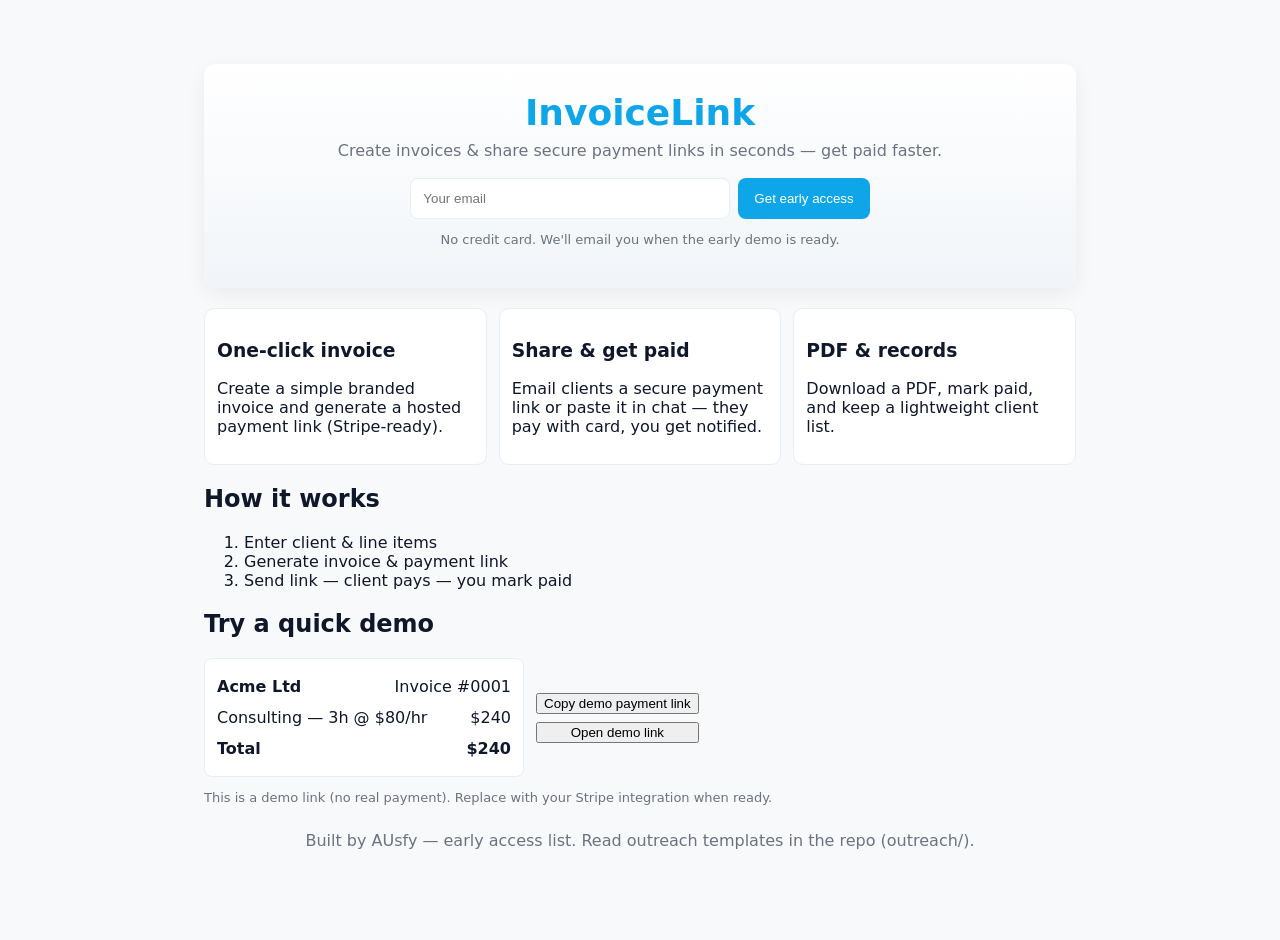
<file: index.html>
<!doctype html>
<html lang="en">
<head>
  <meta charset="utf-8" />
  <meta name="viewport" content="width=device-width,initial-scale=1" />
  <title>InvoiceLink — Instant invoice & payment links for freelancers</title>
  <meta name="description" content="Create and send invoices and instant payment links in seconds. Built for freelancers and small businesses." />
  <link rel="stylesheet" href="style.css">
</head>
<body>
  <main class="wrap">
    <header class="hero">
      <h1>InvoiceLink</h1>
      <p class="tag">Create invoices & share secure payment links in seconds — get paid faster.</p>
      <div class="cta">
        <input id="email" type="email" placeholder="Your email" aria-label="Your email">
        <button id="signup">Get early access</button>
      </div>
      <p class="note">No credit card. We'll email you when the early demo is ready.</p>
    </header>

    <section class="features">
      <article>
        <h3>One‑click invoice</h3>
        <p>Create a simple branded invoice and generate a hosted payment link (Stripe-ready).</p>
      </article>
      <article>
        <h3>Share & get paid</h3>
        <p>Email clients a secure payment link or paste it in chat — they pay with card, you get notified.</p>
      </article>
      <article>
        <h3>PDF & records</h3>
        <p>Download a PDF, mark paid, and keep a lightweight client list.</p>
      </article>
    </section>

    <section class="how">
      <h2>How it works</h2>
      <ol>
        <li>Enter client & line items</li>
        <li>Generate invoice & payment link</li>
        <li>Send link — client pays — you mark paid</li>
      </ol>
    </section>

    <section class="demo">
      <h2>Try a quick demo</h2>
      <div class="demo-card">
        <div class="invoice-preview">
          <div class="row"><strong>Acme Ltd</strong><span>Invoice #0001</span></div>
          <div class="row">Consulting — 3h @ $80/hr <span>$240</span></div>
          <div class="row total">Total <span>$240</span></div>
        </div>
        <div class="demo-actions">
          <button id="copyLink">Copy demo payment link</button>
          <button id="openLink">Open demo link</button>
        </div>
      </div>
      <p class="small">This is a demo link (no real payment). Replace with your Stripe integration when ready.</p>
    </section>

    <footer class="footer">
      <p>Built by AUsfy — early access list. Read outreach templates in the repo (outreach/).</p>
    </footer>
  </main>
  <script src="script.js"></script>
</body>
</html>
</file>
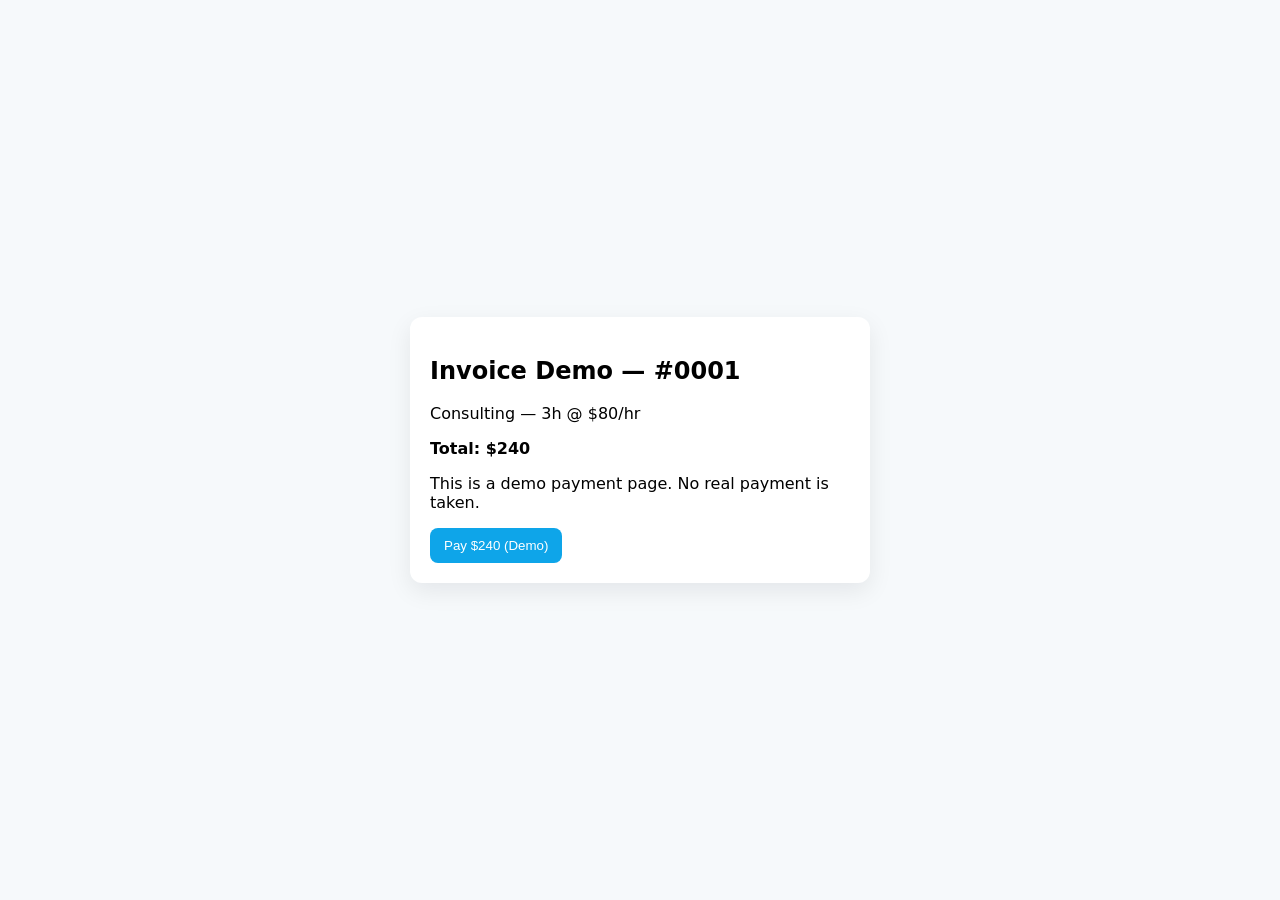
<file: demo/pay/index.html>
<!doctype html>
<html>
<head><meta charset="utf-8"><meta name="viewport" content="width=device-width,initial-scale=1"><title>Invoice Demo</title></head>
<body style="font-family:Inter,system-ui,Arial;display:flex;align-items:center;justify-content:center;height:100vh;margin:0;background:#f6f9fb">
  <div style="background:#fff;padding:20px;border-radius:12px;box-shadow:0 8px 24px rgba(2,6,23,0.08);max-width:420px">
    <h2>Invoice Demo — #0001</h2>
    <p>Consulting — 3h @ $80/hr</p>
    <p><strong>Total: $240</strong></p>
    <p>This is a demo payment page. No real payment is taken.</p>
    <button onclick="alert('Simulated payment — thanks!')" style="background:#0ea5e9;color:white;border:none;padding:10px 14px;border-radius:8px;cursor:pointer">Pay $240 (Demo)</button>
  </div>
</body>
</html>
</file>
<file: style.css>
:root{--bg:#f8f9fb;--card:#fff;--accent:#0ea5e9;--muted:#6b7280}
*{box-sizing:border-box}html,body{height:100%}body{margin:0;font-family:Inter,system-ui,Roboto,Helvetica,Arial,sans-serif;background:var(--bg);color:#0f172a}
.wrap{max-width:920px;margin:40px auto;padding:24px}
.hero{text-align:center;padding:28px;border-radius:12px;background:linear-gradient(180deg,#ffffff,#f1f5f9);box-shadow:0 6px 20px rgba(2,6,23,0.06)}
.hero h1{margin:0;font-size:36px;color:var(--accent)}
.hero .tag{margin:8px 0 18px;color:var(--muted)}
.cta{display:flex;gap:8px;justify-content:center;margin:10px 0}
.cta input{padding:12px;border-radius:8px;border:1px solid #e6eef6;width:320px}
.cta button{background:var(--accent);color:white;border:none;padding:12px 16px;border-radius:8px;cursor:pointer}
.note{color:var(--muted);font-size:13px}
.features{display:grid;grid-template-columns:repeat(3,1fr);gap:12px;margin:20px 0}
.features article{background:var(--card);padding:12px;border-radius:10px;border:1px solid #e6eef6}
.how{margin:20px 0}
.demo{margin:20px 0}
.demo-card{display:flex;gap:12px;align-items:center}
.invoice-preview{background:#fff;padding:12px;border-radius:8px;border:1px solid #e6eef6;width:320px}
.invoice-preview .row{display:flex;justify-content:space-between;padding:6px 0}
.invoice-preview .total{font-weight:700}
.demo-actions{display:flex;flex-direction:column;gap:8px}
.small{color:var(--muted);font-size:13px}
.footer{text-align:center;margin-top:26px;color:var(--muted)}
@media(max-width:720px){.features{grid-template-columns:1fr}.cta{flex-direction:column}.cta input{width:100%}}
</file>
